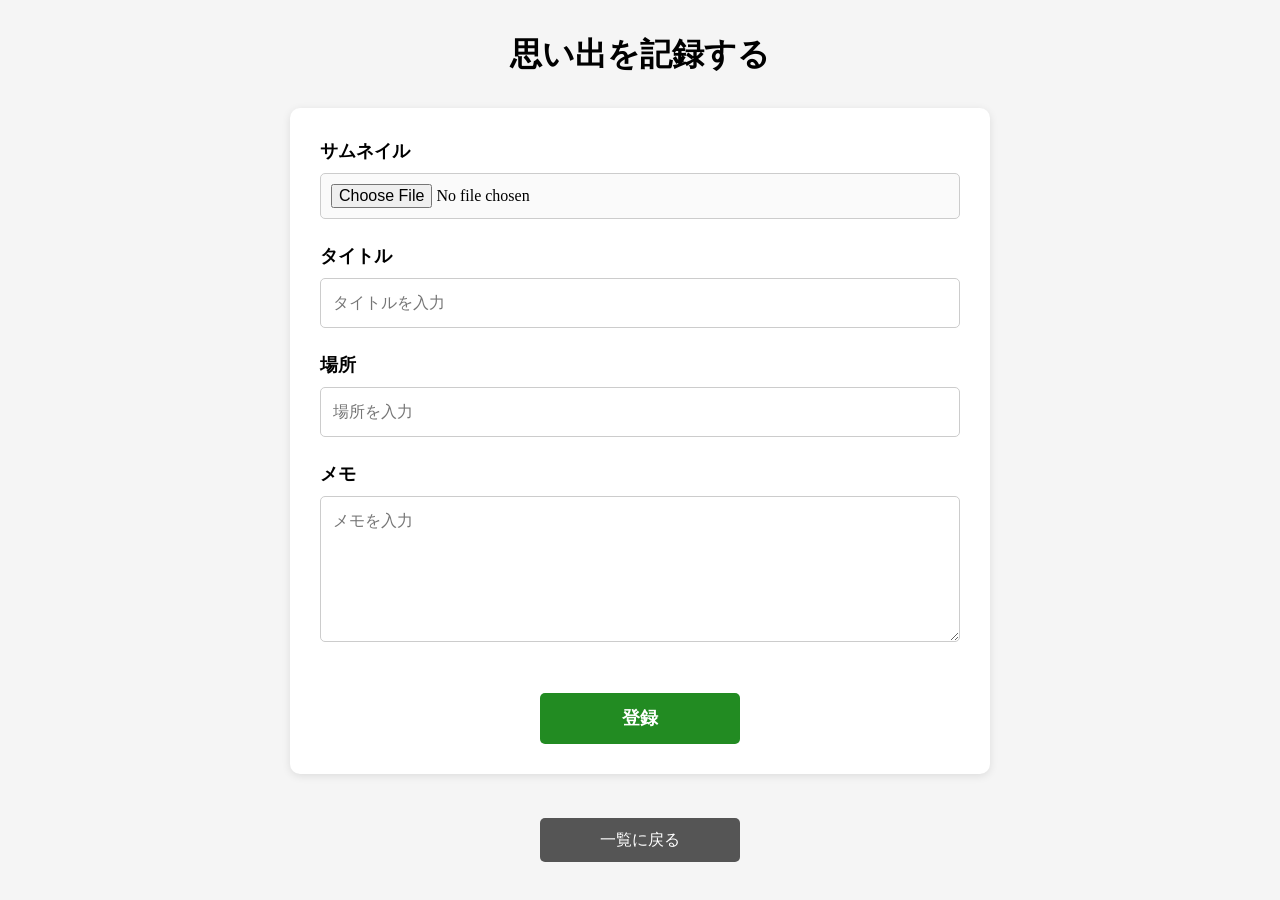
<file: templates/add.html>
<!DOCTYPE html>
<html lang="ja">

<head>
    <meta charset="UTF-8">
    <link rel="stylesheet" href="../static/css/reset.css">
    <link rel="stylesheet" href="../static/css/style.css">
    <title>思い出記録</title>
</head>

<body>

    <h1>思い出を記録する</h1>

    <form action="/add" method="POST" enctype="multipart/form-data">

        <div>
            <label>サムネイル</label>
            <br>
            <input
                type="file"
                name="photo"
                accept="image/*"
            >
        </div>

        <br>

        <div>
            <label>タイトル</label>
            <br>
            <input
                type="text"
                name="title"
                placeholder="タイトルを入力"
                required
            >
        </div>

        <br>

        <div>
            <label>場所</label>
            <br>
            <input
                type="text"
                name="location"
                placeholder="場所を入力"
            >
        </div>

        <br>

        <div>
            <label>メモ</label>
            <br>
            <textarea
                name="memo"
                placeholder="メモを入力"
                rows="5"
                cols="40"
            ></textarea>
        </div>

        <br>

        <button type="submit">
            登録
        </button>

    </form>

    <br>

    <a href="/">一覧に戻る</a>

</body>

</html>
</file>
<file: static/css/style.css>
body {
    margin: 0 auto;
    background-color: #f5f5f5;
    font-family: 'OCRB';
}

/* index.html */
.title h1 {
    text-align: center;
    margin: 0;
    font-size: 36px;
    padding-top: 20px;
}

.registration {
    text-align: right;
    padding-right: 5%;
    font-size: 24px;
}

.registration a:hover {
    color: #4682b4;
}

.memory-table {
    width: 90%;
    height: 200px;
    margin: 30px auto;
    border-collapse: collapse;
    table-layout: fixed;
    background-color: #fff;
    border-radius: 4px;
}

.memory-table.empty-table {
    background-color: transparent;
}

/* 見出し */
.memory-table th {
    padding: 15px;
    background-color: #f0f8ff;
    border: 1px solid #ccc;
}

/* データ */
.memory-table td {
    padding: 15px;
    border: 1px solid #ccc;
    text-align: center;
    vertical-align: middle;
}

/* 写真 */
.memory-photo {
    width: 20%;
}

.memory-photo img {
    width: 100px;
    height: 100px;
    margin: 0 auto;
    object-fit: contain;
    text-align: center;
}

/* タイトル */
.memory-title {
    width: 18%;
    font-size: 18px;
    font-weight: bold;
}

/* 場所 */
.memory-location {
    width: 15%;
}

/* メモ */
.memory-memo {
    width: 32%;
    text-align: left !important;
}

/* 修正 */
.memory-action {
    width: 15%;
    text-align: center;
}

/* ボタン */
.edit-button,
.delete-button {
    display: block;
    width: 80px;
    padding: 8px 12px;
    margin: 5px auto;
    color: "fff";
    text-decoration: none;
    border-radius: 5px;
    text-align: center;
}

/* 編集ボタン */
.edit-button {
    background-color: #7f7fff;
}

/* 削除ボタン */
.delete-button {
    background-color: #ff7f7f;
}

/* ボタンホバー */
.edit-button:hover,
.delete-button:hover {
    opacity: 0.7;
}

/* add.html,edit.html */
h1 {
    text-align: center;
    margin: 0;
    padding: 30px 0;
    font-size: 32px;
}

/* フォーム */
form {
    width: 90%;
    max-width: 700px;
    margin: 0 auto;
    padding: 30px;
    box-sizing: border-box;
    background-color: white;
    border-radius: 10px;
    box-shadow: 0 2px 8px rgba(0, 0, 0, 0.1);
}

/* ラベル */
label {
    display: inline-block;
    margin-bottom: 8px;
    font-size: 18px;
    font-weight: bold;
}

/* テキスト入力 */
input[type="text"] {
    width: 100%;
    padding: 12px;
    box-sizing: border-box;
    border: 1px solid #ccc;
    border-radius: 5px;
    font-size: 16px;
}

/* ファイル選択 */
input[type="file"] {
    width: 100%;
    padding: 10px;
    box-sizing: border-box;
    border: 1px solid #ccc;
    border-radius: 5px;
    background-color: #fafafa;
}

/* メモ */
textarea {
    width: 100%;
    padding: 12px;
    box-sizing: border-box;
    border: 1px solid #ccc;
    border-radius: 5px;
    font-size: 16px;
    resize: vertical;
}

/* 入力欄をクリックしたとき */
input[type="text"]:focus,
textarea:focus {
    outline: none;
    border-color: #228b22;
}

/* 登録・更新ボタン */
button[type="submit"] {
    display: block;
    width: 200px;
    margin: 20px auto 0;
    padding: 12px;
    border: none;
    border-radius: 5px;
    background-color: #228b22;
    color: white;
    font-size: 18px;
    font-weight: bold;
    cursor: pointer;
}

/* ボタンにマウスを乗せたとき */
button[type="submit"]:hover {
    opacity: 0.8;
}

/* 一覧に戻る */
body > a {
    display: block;
    width: 200px;
    margin: 20px auto;
    padding: 10px;
    box-sizing: border-box;
    text-align: center;
    background-color: #555;
    color: white;
    text-decoration: none;
    border-radius: 5px;
}

body > a:hover {
    opacity: 0.8;
}
</file>
